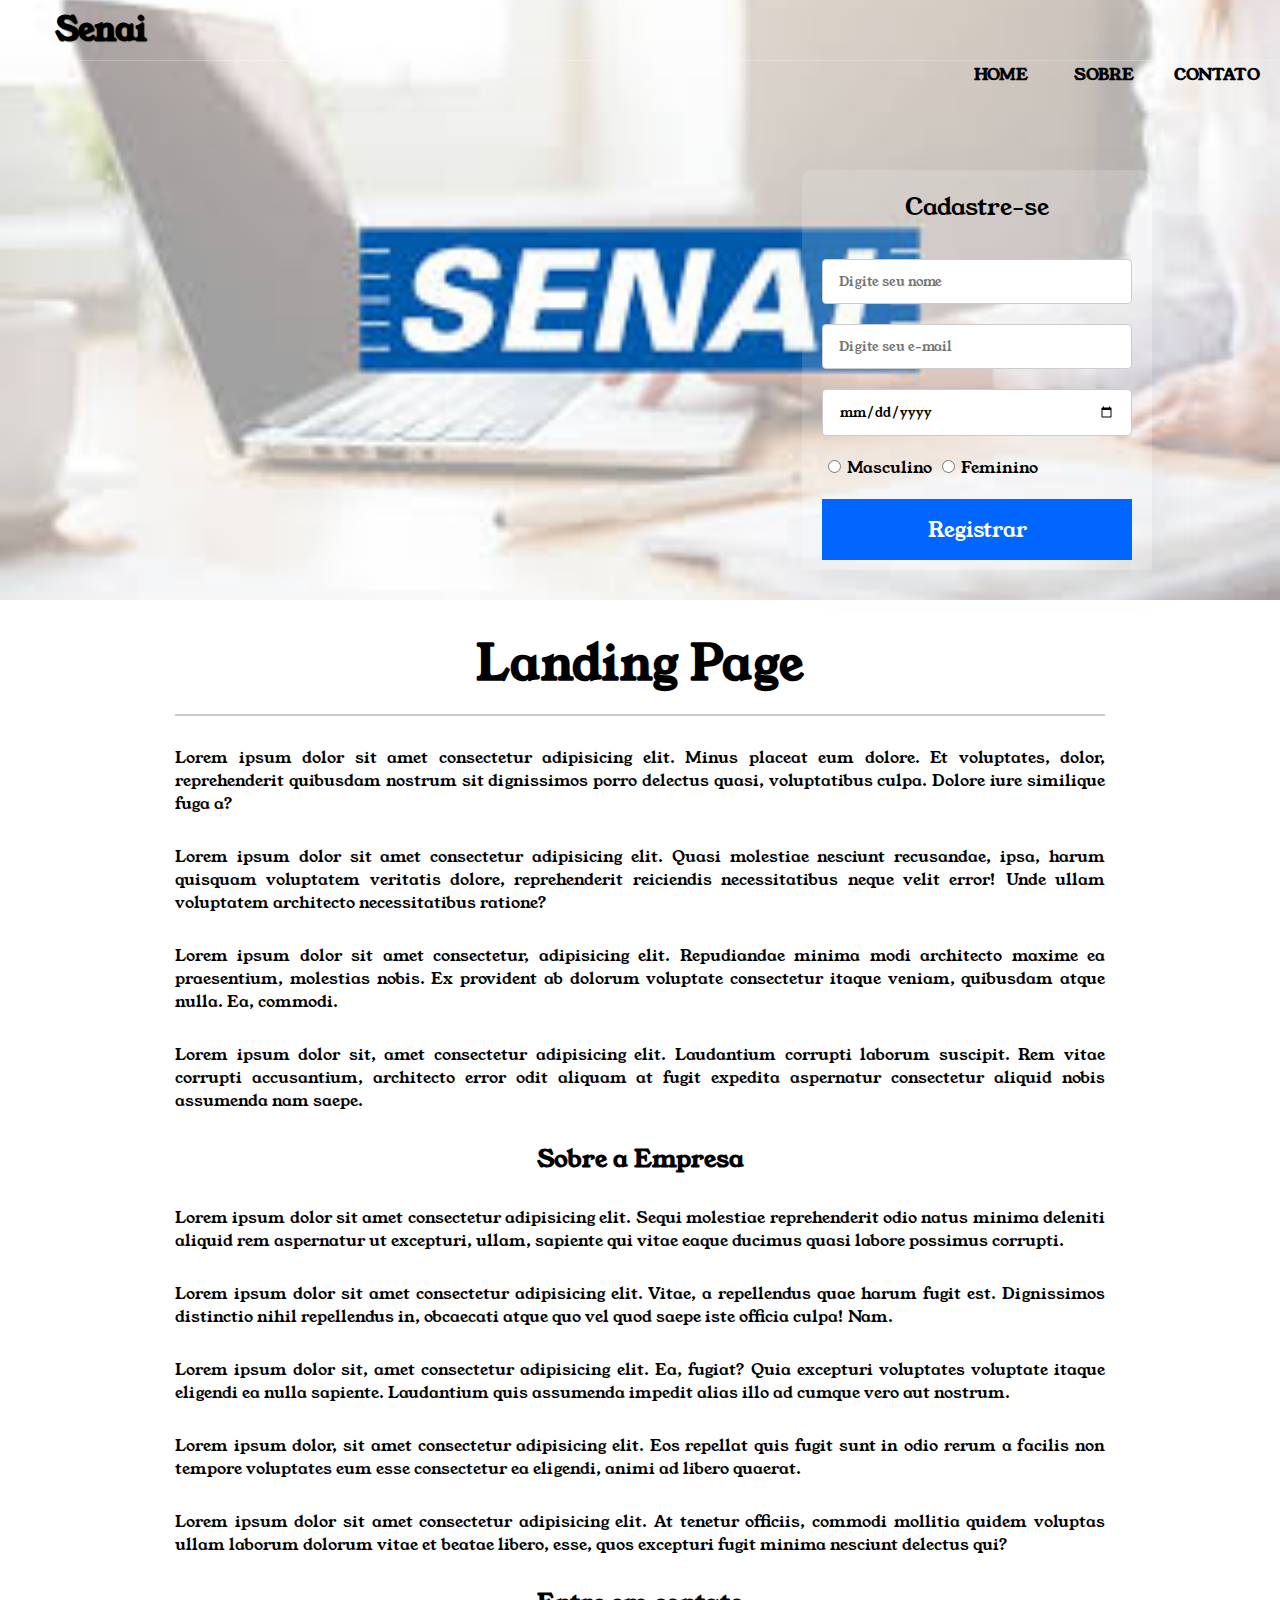
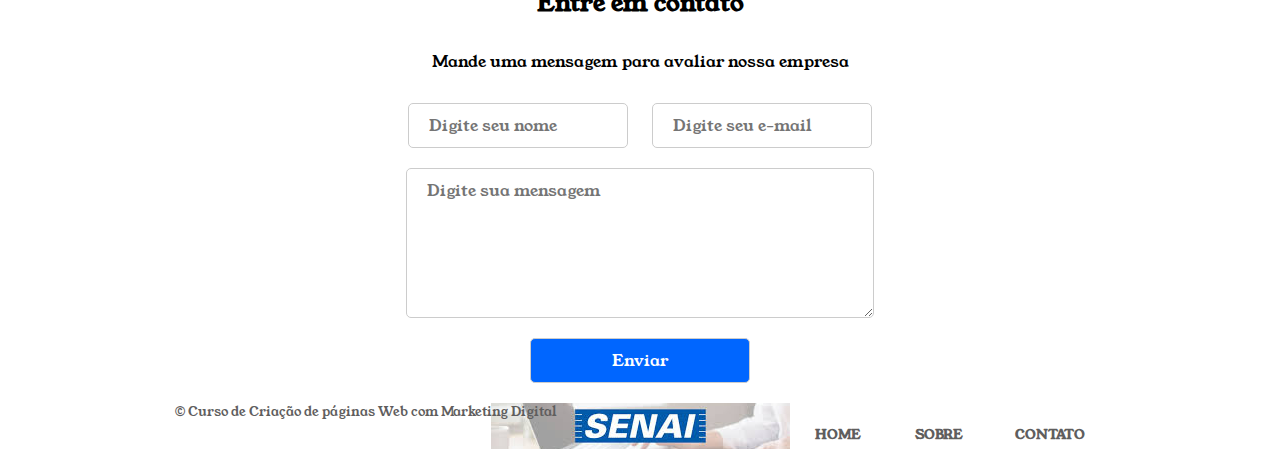
<file: index.html>
<!DOCTYPE html>
<html lang="en">
<head>
    <meta charset="UTF-8">
    <meta name="viewport" content="width=device-width, initial-scale=1.0">
    <link rel="stylesheet" href="assets/css/style.css">
    <title>Landing Page</title>
</head>
<body>
    <header>
        <form action="" id="register">
            <p>Cadastre-se</p>
            <div class="field">
                <input type="nome" placeholder="Digite seu nome"required>
            </div>
            <div class="field">
                <input type="email" placeholder="Digite seu e-mail"required>
            </div>
            <div class="field">
                <input type="Date" placeholder="Data de nascimento"required>
            </div>
            <div class="field">
                <label for=""><input type="radio" name="gender" value="M"><span>Masculino</span></label>
                <label for=""><input type="radio" name="gender" value="F"><span>Feminino</span></label>
            </div>
            <button type="button">Registrar</button>
        </form>
        <div class="bg-gradiente">
        <nav class="menu">
            <div class="header-border">
                <div id="logo">Senai</div>
            </div>
            <ul>
                <li><a href="#">HOME</a></li>
                <li><a href="#">SOBRE</a></li>
                <li><a href="#">CONTATO</a></li>
            </ul>
        </nav>
    </div>
    </header>
    <section class="home">
    <main class="container">
        
        <div id="title"><h1>Landing Page</h1></div>
        
        <p>Lorem ipsum dolor sit amet consectetur adipisicing elit. Minus placeat eum dolore. Et voluptates, dolor, reprehenderit quibusdam nostrum sit dignissimos porro delectus quasi, voluptatibus culpa. Dolore iure similique fuga a?</p>
        <p>Lorem ipsum dolor sit amet consectetur adipisicing elit. Quasi molestiae nesciunt recusandae, ipsa, harum quisquam voluptatem veritatis dolore, reprehenderit reiciendis necessitatibus neque velit error! Unde ullam voluptatem architecto necessitatibus ratione?</p>
        <p>Lorem ipsum dolor sit amet consectetur, adipisicing elit. Repudiandae minima modi architecto maxime ea praesentium, molestias nobis. Ex provident ab dolorum voluptate consectetur itaque veniam, quibusdam atque nulla. Ea, commodi.</p>
        <p>Lorem ipsum dolor sit, amet consectetur adipisicing elit. Laudantium corrupti laborum suscipit. Rem vitae corrupti accusantium, architecto error odit aliquam at fugit expedita aspernatur consectetur aliquid nobis assumenda nam saepe.</p>
        <div id="sobre">
           
            <h2 class="about">Sobre a Empresa</h2>
            <p>Lorem ipsum dolor sit amet consectetur adipisicing elit. Sequi molestiae reprehenderit odio natus minima deleniti aliquid rem aspernatur ut excepturi, ullam, sapiente qui vitae eaque ducimus quasi labore possimus corrupti.</p>
            <p>Lorem ipsum dolor sit amet consectetur adipisicing elit. Vitae, a repellendus quae harum fugit est. Dignissimos distinctio nihil repellendus in, obcaecati atque quo vel quod saepe iste officia culpa! Nam.</p>
            <p>Lorem ipsum dolor sit, amet consectetur adipisicing elit. Ea, fugiat? Quia excepturi voluptates voluptate itaque eligendi ea nulla sapiente. Laudantium quis assumenda impedit alias illo ad cumque vero aut nostrum.</p>
            <p>Lorem ipsum dolor, sit amet consectetur adipisicing elit. Eos repellat quis fugit sunt in odio rerum a facilis non tempore voluptates eum esse consectetur ea eligendi, animi ad libero quaerat.</p>
            <p>Lorem ipsum dolor sit amet consectetur adipisicing elit. At tenetur officiis, commodi mollitia quidem voluptas ullam laborum dolorum vitae et beatae libero, esse, quos excepturi fugit minima nesciunt delectus qui?</p>
        </div>
        <section class="contact-container">
            <h2 id="Contact">Entre em contato</h2>
        <p>Mande uma mensagem para avaliar nossa empresa</p>
        <form action=""class="form-container">
            <div class="inputs">
                <input type="text" name="Name"placeholder="Digite seu nome">
                <input type="text" name="E-mail"placeholder="Digite seu e-mail">
            </div>
            <div>
                <textarea name="message" placeholder="Digite sua mensagem"></textarea>
            </div>
            <div>
                <input type="submit"value="Enviar">
            </div>
        </form>
        </section>
 </main>
    </section>
    <footer>
        <div class="container">
            <p>&copy; Curso de Criação de páginas Web com Marketing Digital</p>
            <nav class="menu">
                <ul>
                    <li><a href="#Title">HOME</a></li>
                    <li><a href="#Sobre">SOBRE</a></li>
                    <li><a href="#Contact">CONTATO</a></li>
                </ul>
            </nav>
        </div>
    </footer>
</body>
</html>
</file>
<file: assets/css/style.css>
@import url("https://fonts.googleapis.com/css2?family=Young+Serif&display=swap");

* {
    margin: 0;
    padding: 0;
    box-sizing: border-box;
    font-family: 'Young Serif', sans-serif;
}

header {
    min-height: 600px;
    background-image: url(../img/senai.jpg);
    background-repeat: no-repeat;
    background-size: cover;
    background-position: center;
    position: relative;
}

.header-border {
    display: flex;
    border-bottom: 1px solid rgba(255, 255, 255, 0.25);
}

#logo {
    width: 200px;
    color: black;
    text-align: center;
    line-height: 60px;
    font-size: 2em;
    font-weight: 900;
    text-shadow: 1px 1px 1px black;
}

.menu {
    flex: 1;
}

.menu ul {
    display: flex;
    justify-content: flex-end;
    list-style: none;
    padding: 0;
}

.menu ul li {
    min-width: 100px;
    line-height: 28px;
}

.menu ul li a {
    color: black;
    text-decoration: none;
    font-weight: 600;
    padding: 20px;
}

.menu ul li a:hover {
    background-color: rgb(0, 102, 255);
}

#register {
    background-color: rgba(245, 245, 245, 0.178);
    width: 100%;
    height: 400px;
    max-width: 350px;
    position: absolute;
    bottom: 30px;
    right: 10vw;
    box-shadow: 10px 10px 2.2rem rgba(140, 152, 168, 0.13);
    border-top-right-radius: 10px;
    border-top-left-radius: 10px;
    color: black;
    padding: 20px;
}

#register p {
    font-size: 1.5em;
    font-weight: 500;
    margin-bottom: 35px;
    text-align: center;
}

.field {
    width: 100%;
    margin-bottom: 20px;
}

#register input {
    width: 100%;
    padding: 0.75rem 1rem;
    border-radius: 4px;
    border: 1px solid #ccc;
}

#register input[type=radio] {
    width: 25px;
}

#register button {
    width: 100%;
    border: none;
    background-color: rgb(0, 102, 255);
    color: white;
    padding: .75em;
    font-size: 1.3em;
}

.container {
    max-width: 960px;
    margin: auto;
    padding-left: 15px;
    padding-right: 15px;
}

#title h1 {
    font-size: 3em;
    border-bottom: 2px #ccc solid;
    text-align: center;
    padding-bottom: 1rem;
    margin-top: 30px;
}

.home p {
    text-align: justify;
    margin-top: 30px;
}

#sobre,
#contact,
.inputs,
.contact-container {
    text-align: center;
    margin-top: 30px;
}

.contact-container input,
.contact-container textarea {
    width: 220px;
    padding: 10px 20px;
    font-size: 1em;
    border-radius: 5px;
    border: 1px solid #ccc;
    margin-left: 10px;
    margin-right: 10px;
    margin-bottom: 20px;
}
.contact-container textarea{
    display: block;
    position: relative;
    margin-left: auto;
    margin-right: auto;
    width: 468px;
    height: 150px;
}
.contact-container input[type=submit]{
    display: block;
    position: relative;
    margin-left: auto;
    margin-right:auto;
    background-color: rgb(0, 102, 255);
    color: #ffffff;
}
.contact-container p{
    text-align: center;
}
footer{
    color: #5f5e5e;
    background-color:  #ffffff;
    font-size: .8em;
    background-image: url(../img/senai.jpg);
    background-position: center;
    background-repeat: no-repeat;
}
footer.container{
    display: flex;
    width: 100%;
}
footer .menu ul li a{
    color: #5f5e5e;
}
footer .container .menu{
    display: flex;
    justify-content: flex-end;
}
@media screen and (max-width=450px){
    
}
</file>
